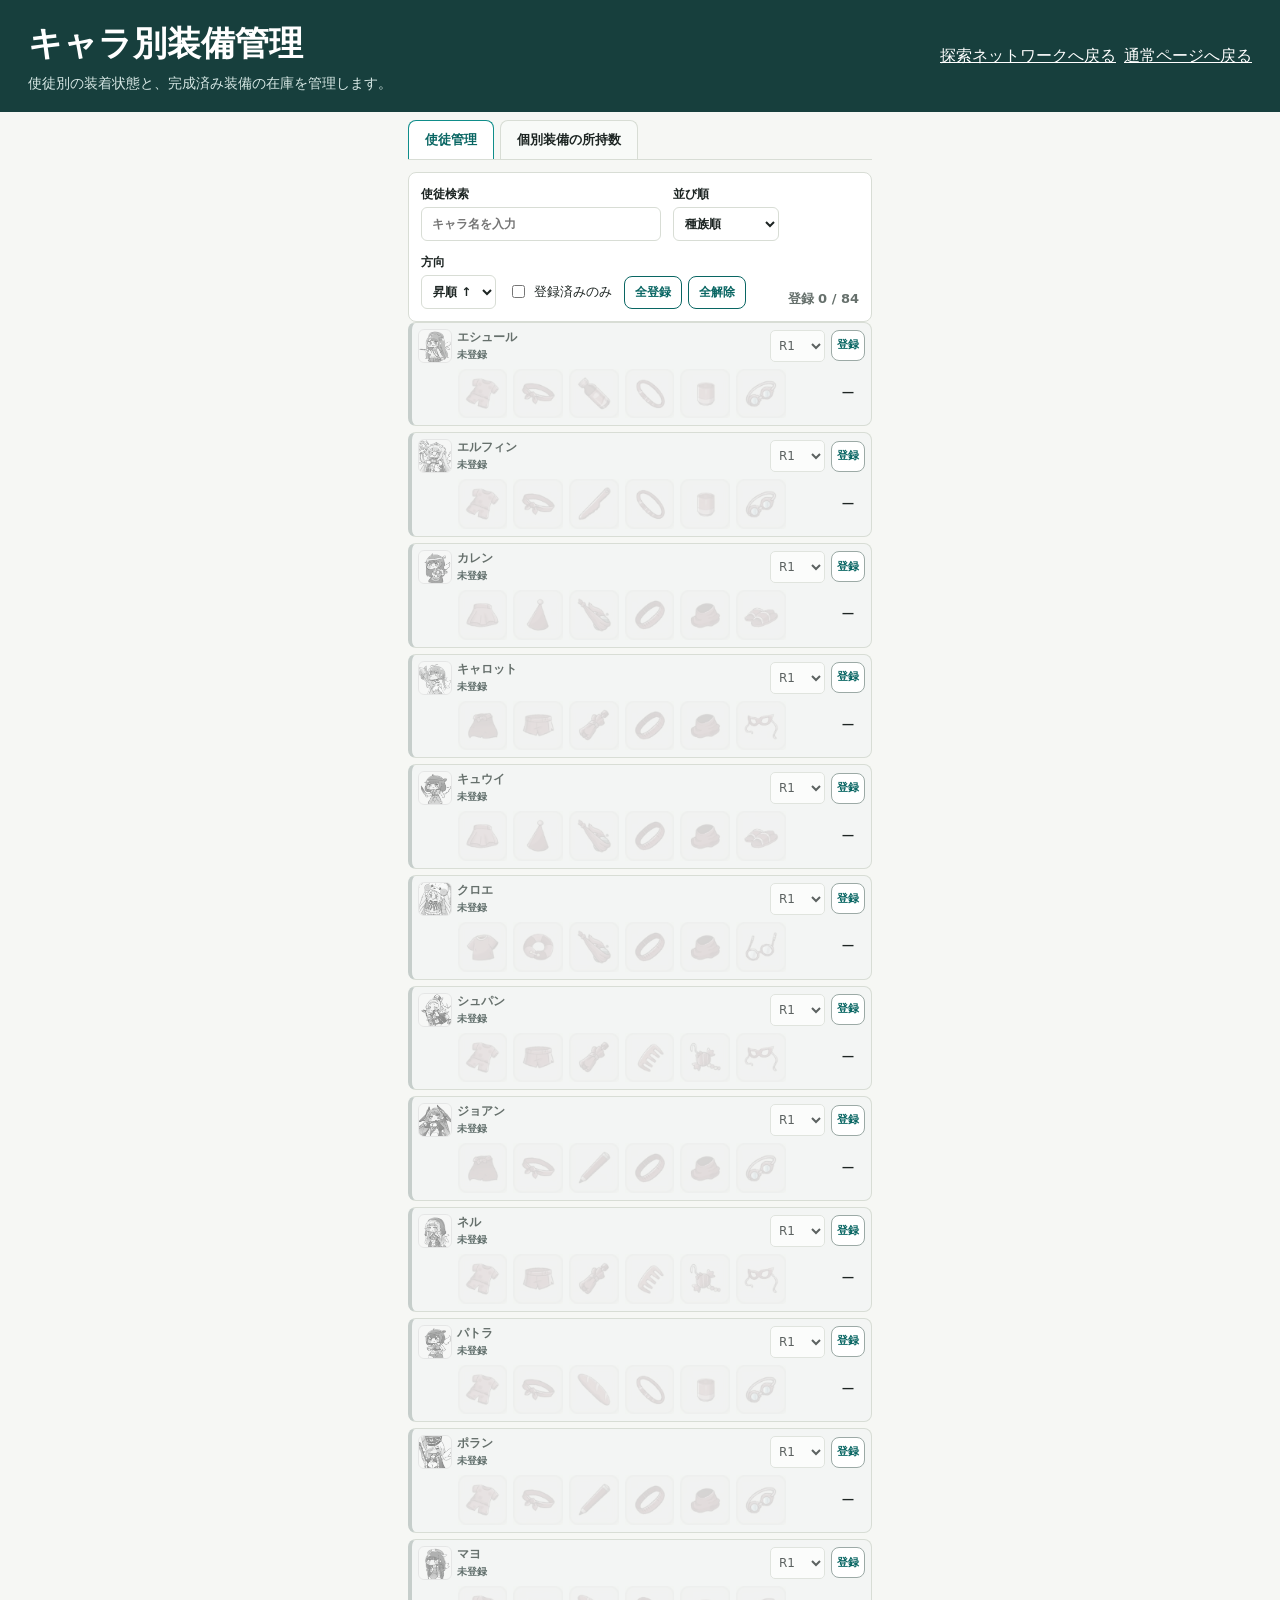
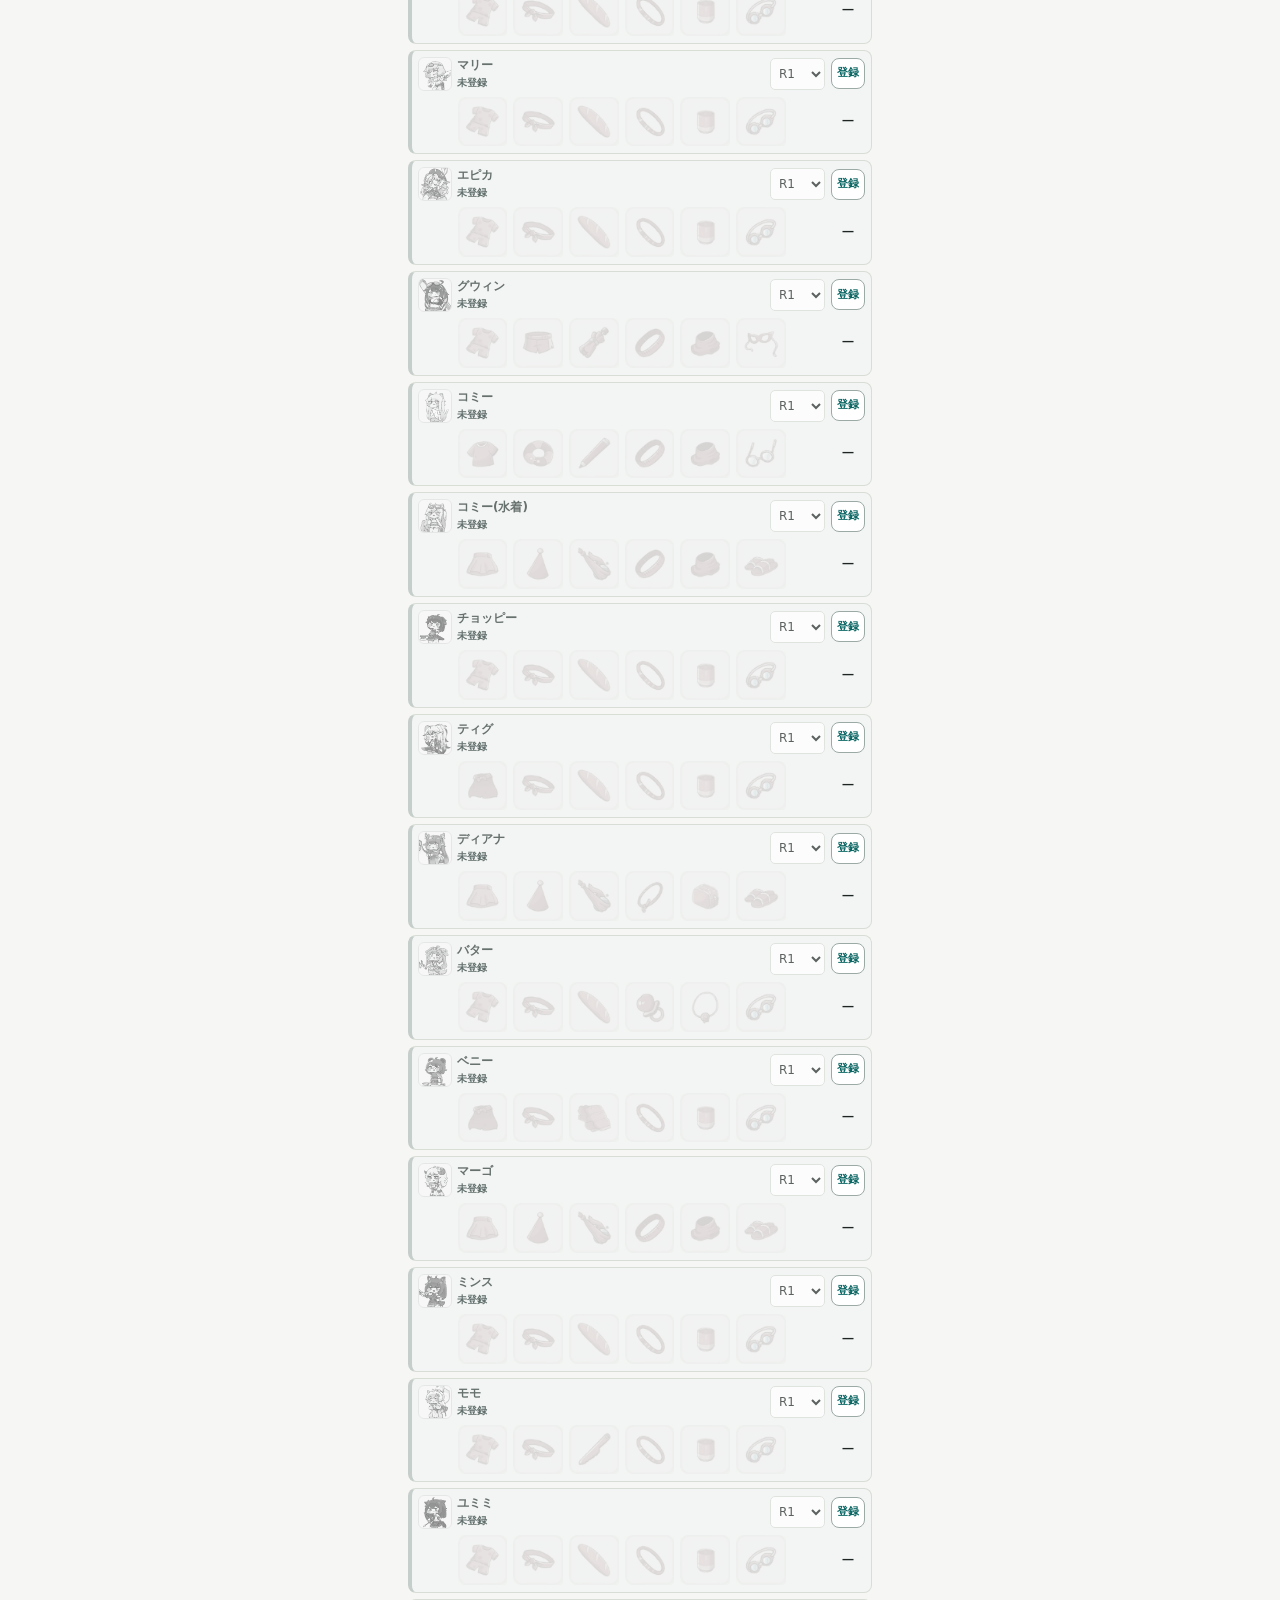
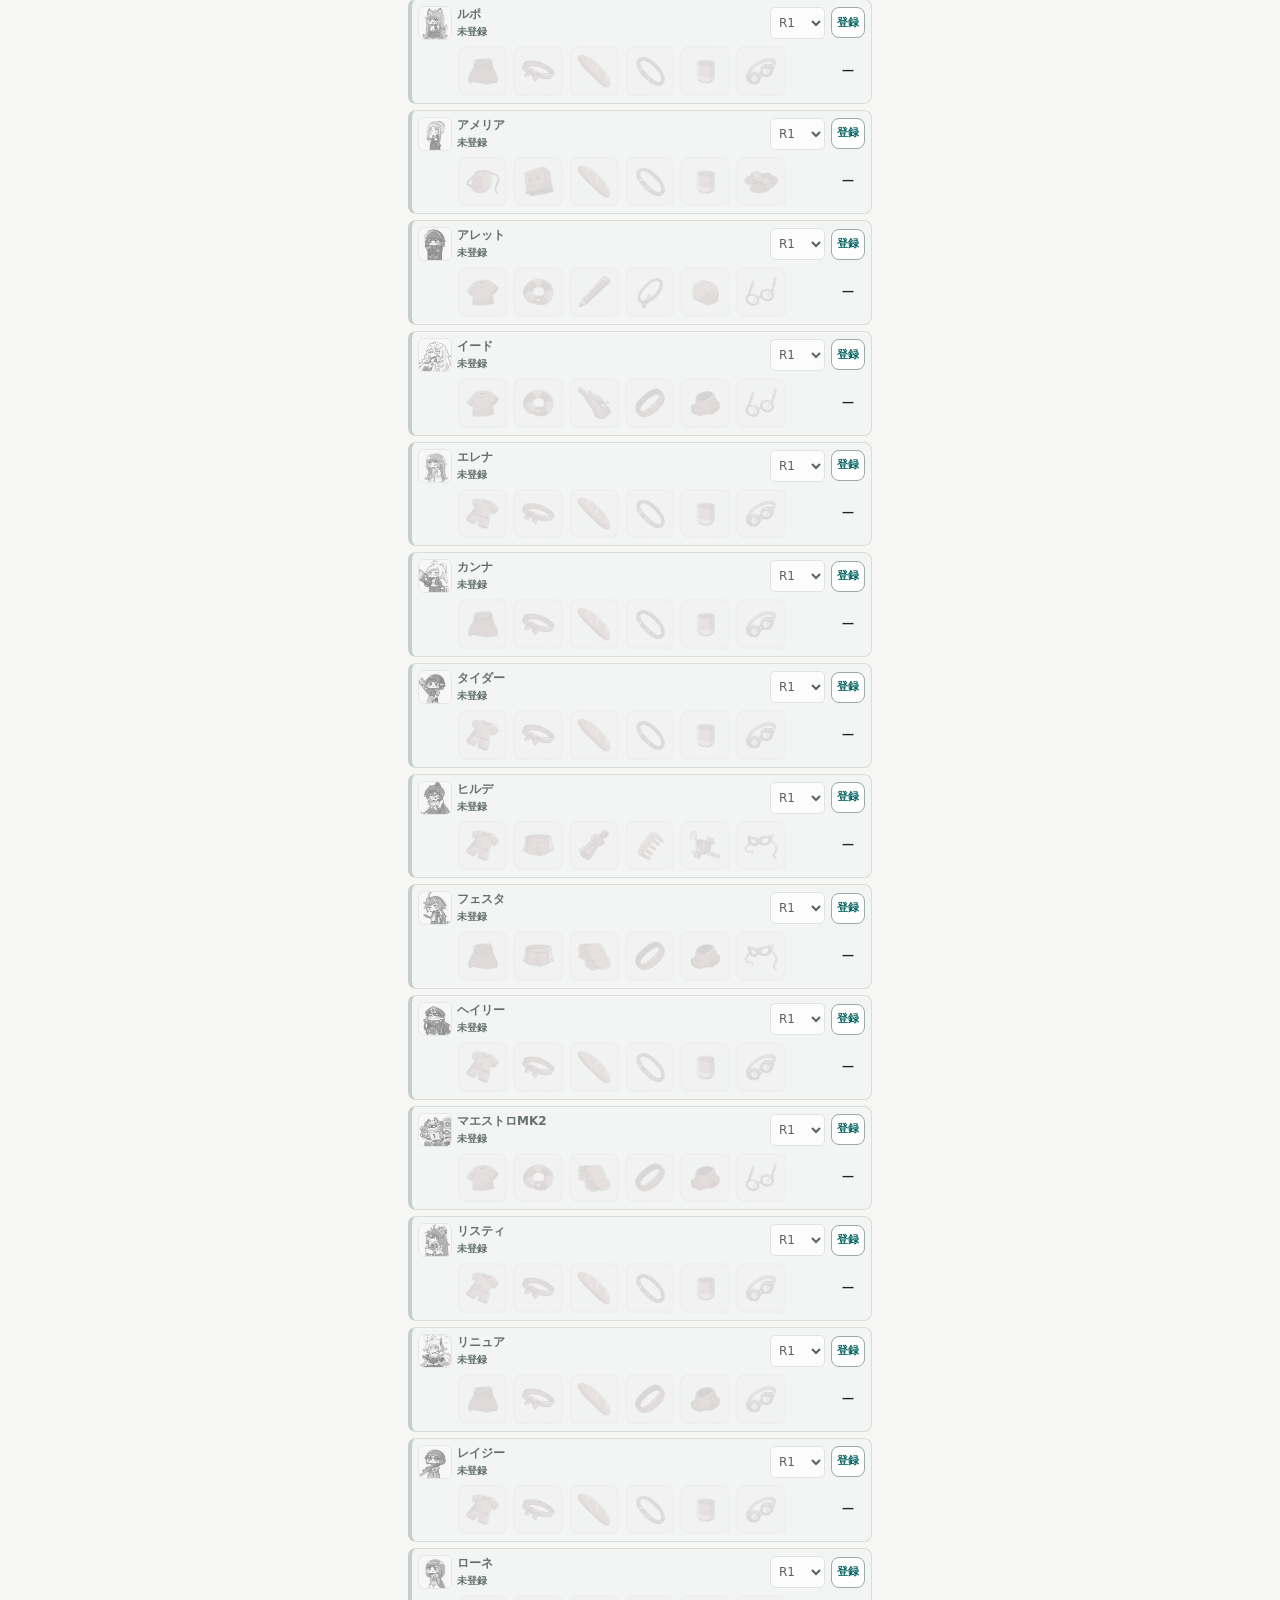
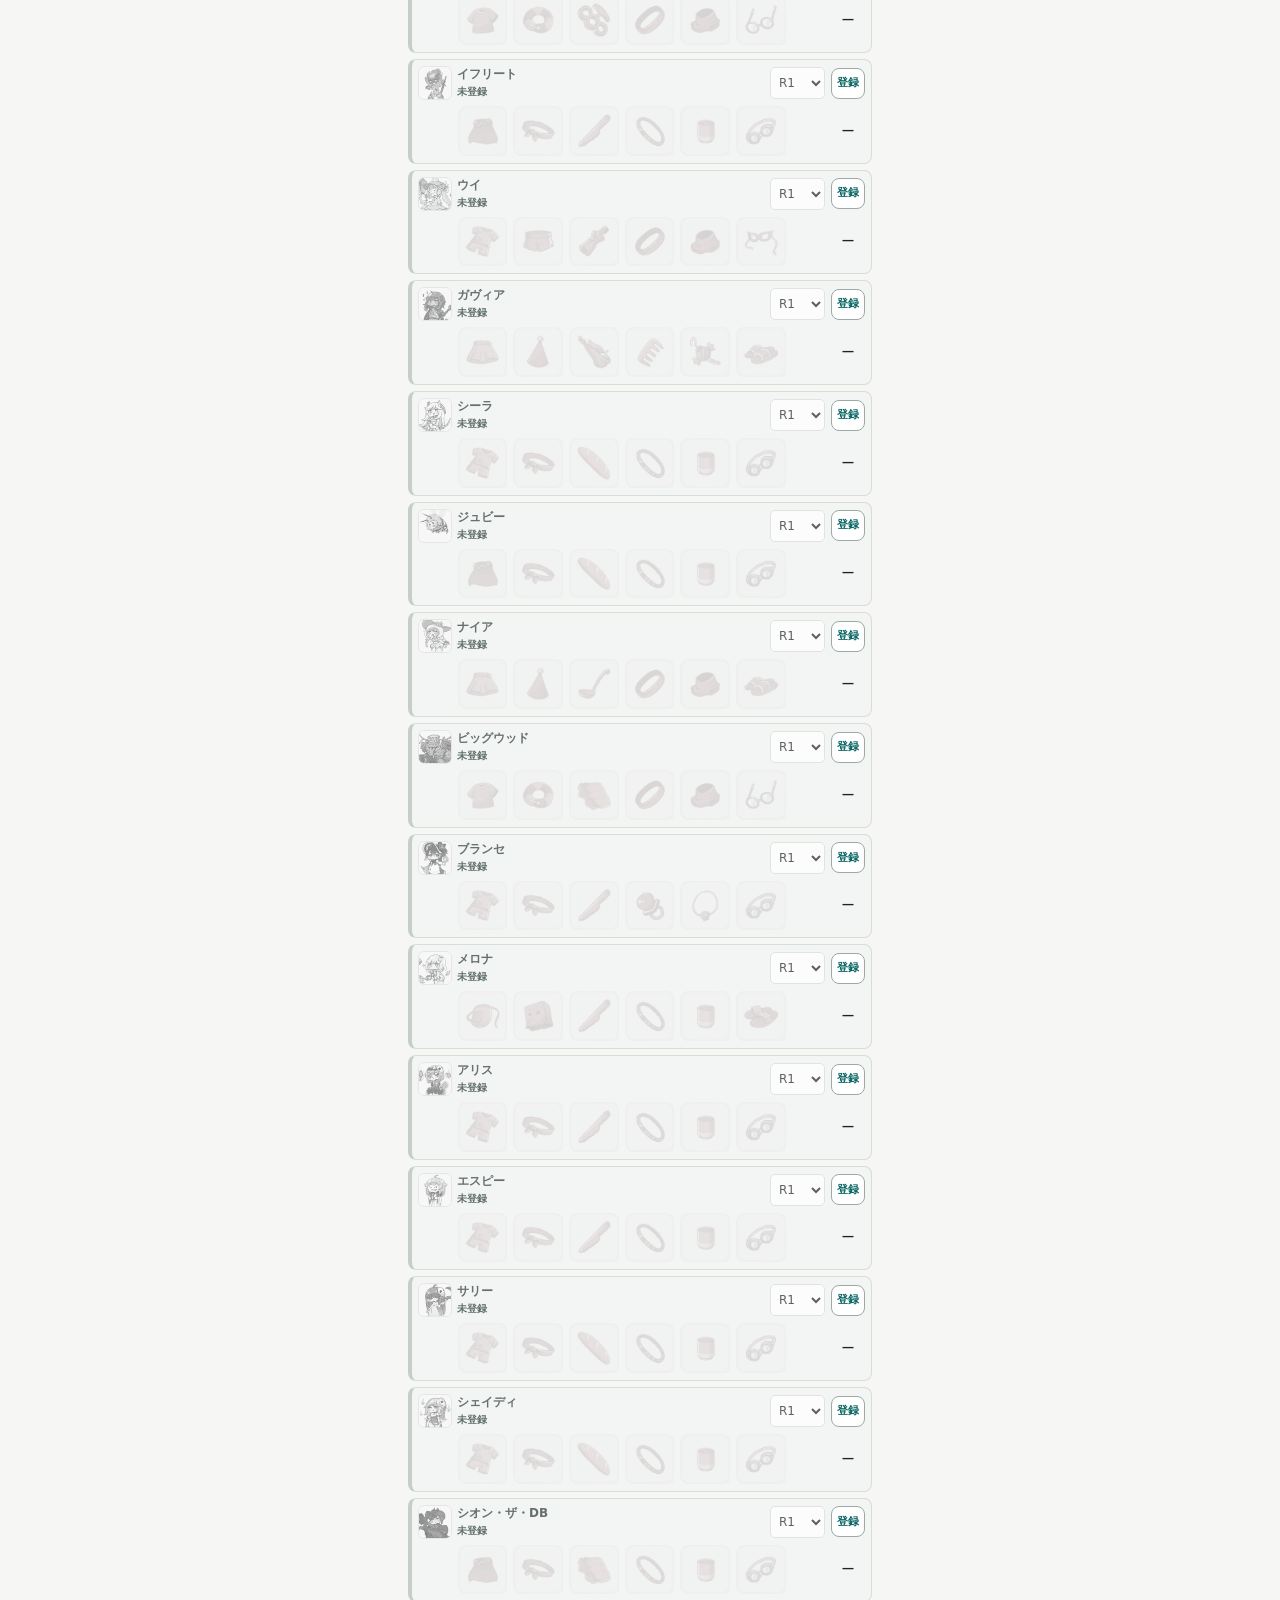
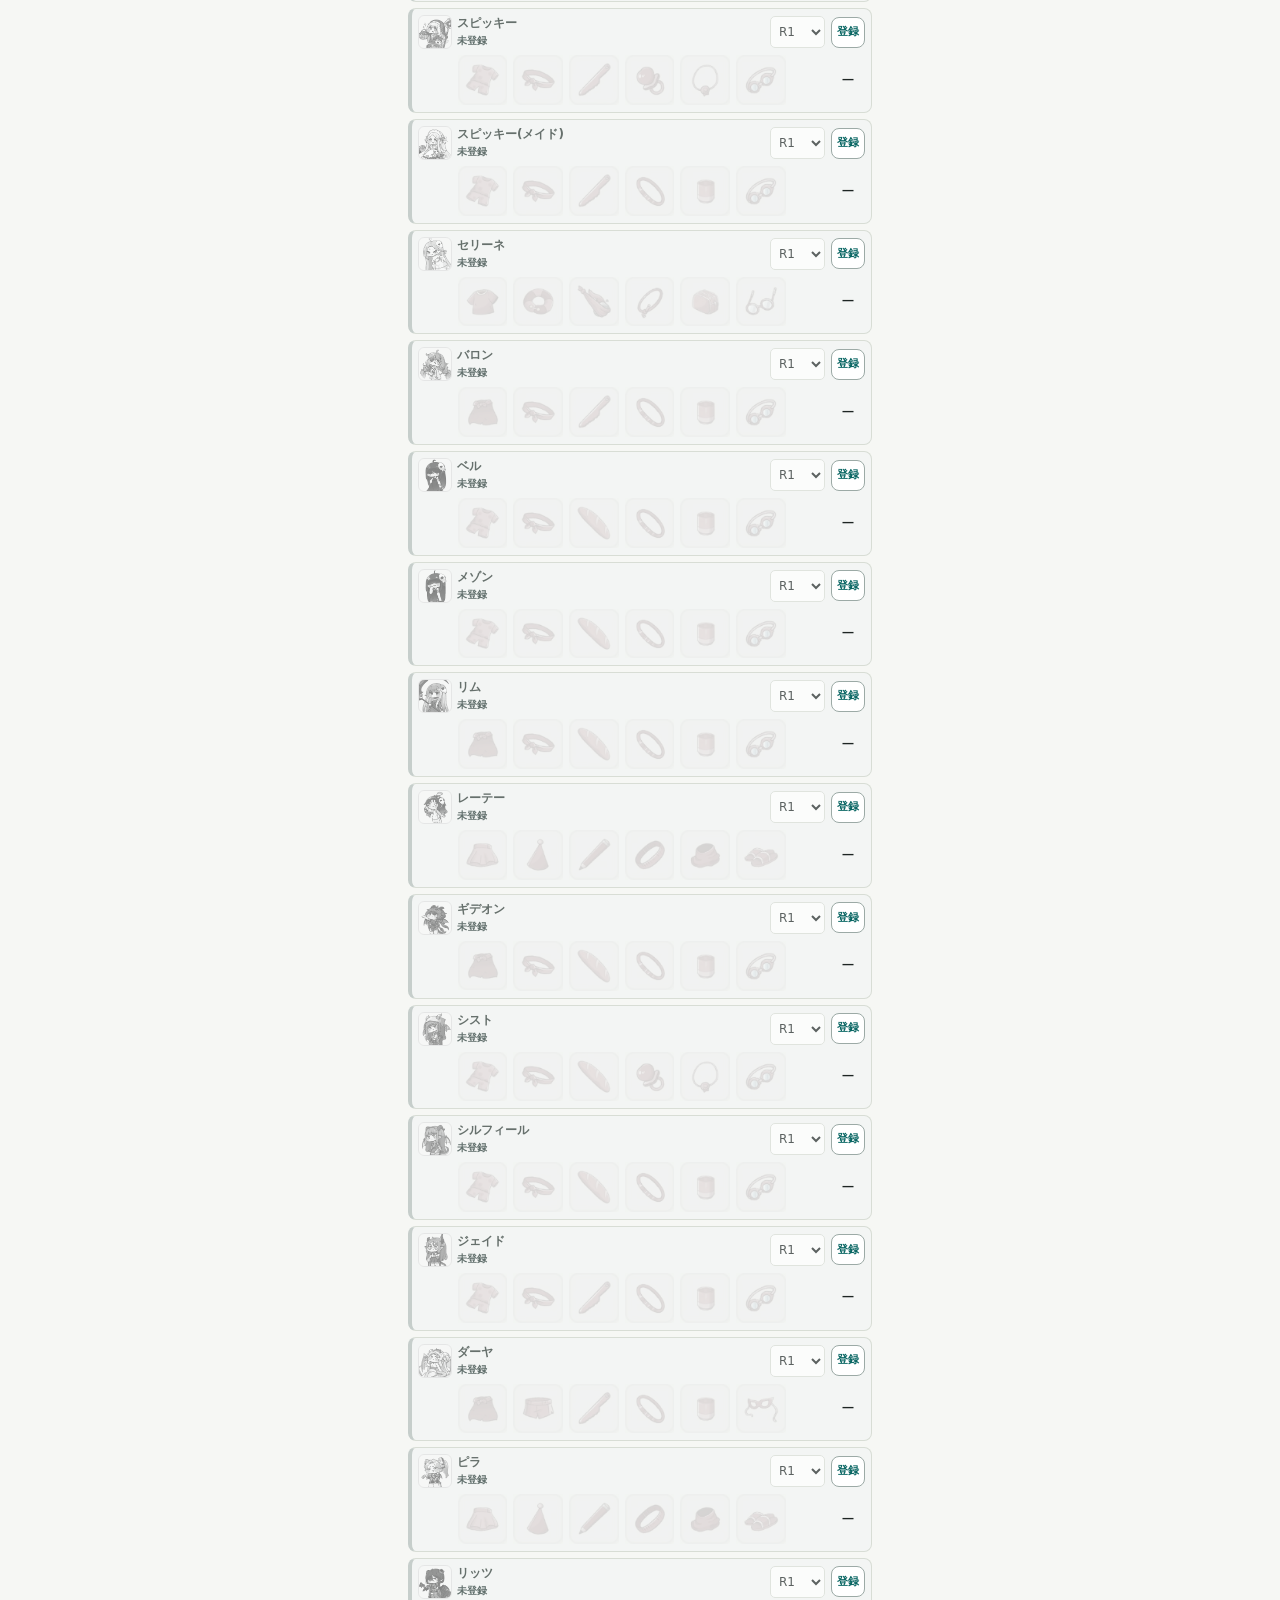
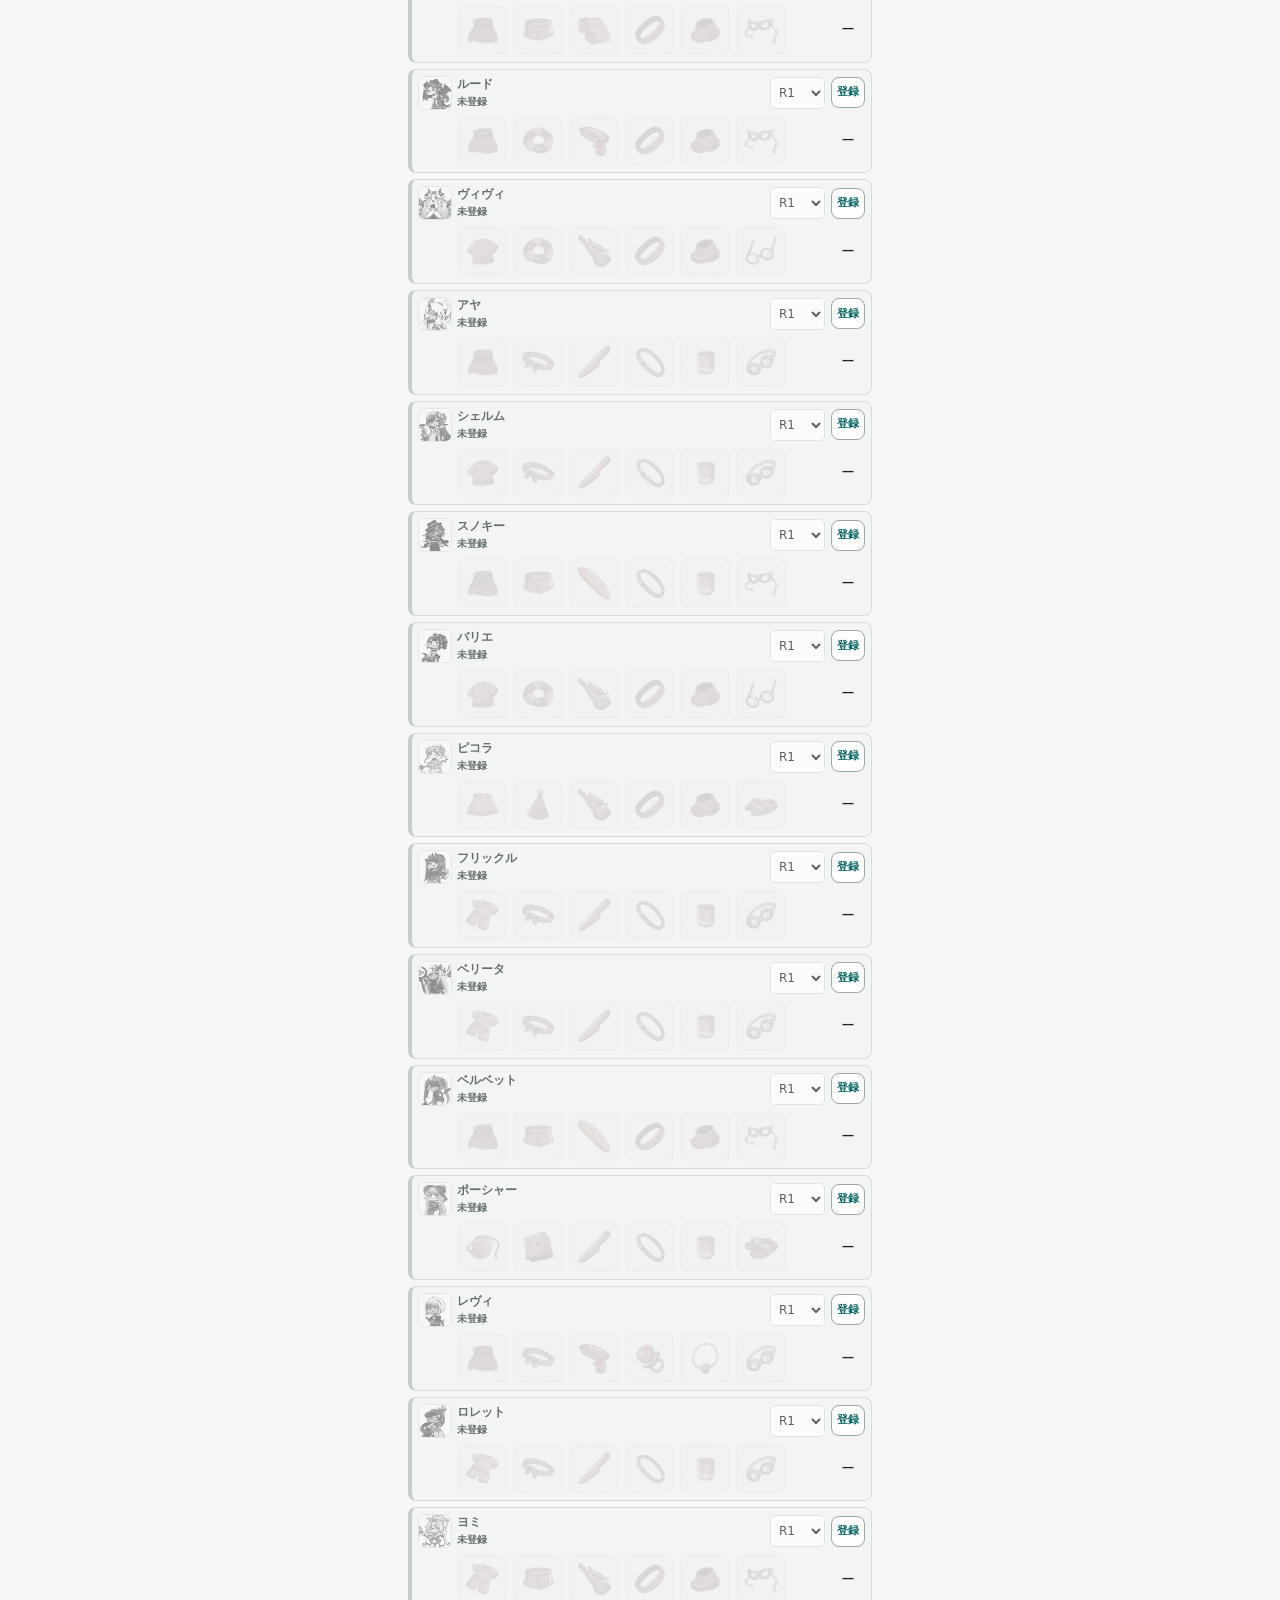
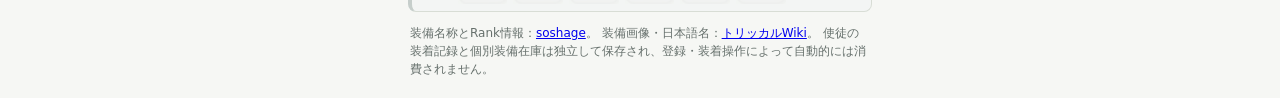
<file: network/characters/index.html>
<!doctype html>
<html lang="ja">
<head>
  <meta charset="utf-8">
  <meta name="viewport" content="width=device-width, initial-scale=1">
  <meta name="robots" content="noindex, nofollow">
  <title>キャラ別装備管理 | トリッカル装備周回メモ</title>
  <link rel="stylesheet" href="../../styles.css">
  <link rel="stylesheet" href="./page.css">
</head>
<body class="character-manager-page">
  <header class="app-header">
    <div>
      <h1>キャラ別装備管理</h1>
      <p>使徒別の装着状態と、完成済み装備の在庫を管理します。</p>
    </div>
    <div class="header-actions">
      <a href="../">探索ネットワークへ戻る</a>
      <a href="../../">通常ページへ戻る</a>
    </div>
  </header>
  <main class="character-layout">
    <div class="character-tabs" role="tablist" aria-label="装備管理画面">
      <button id="characterTabButton" type="button" class="character-tab is-active" role="tab" aria-selected="true" aria-controls="characterTabPanel">使徒管理</button>
      <button id="inventoryTabButton" type="button" class="character-tab" role="tab" aria-selected="false" aria-controls="inventoryTabPanel">個別装備の所持数</button>
    </div>

    <section id="characterTabPanel" class="character-panel" role="tabpanel" aria-labelledby="characterTabButton">
      <div class="character-toolbar">
        <label class="character-search">
          <span>使徒検索</span>
          <input id="characterSearch" type="search" autocomplete="off" placeholder="キャラ名を入力">
        </label>
        <label class="character-sort-field">
          <span>並び順</span>
          <select id="characterSortMode">
            <option value="species" selected>種族順</option>
            <option value="name">50音順</option>
            <option value="rank">保存Rank順</option>
          </select>
        </label>
        <label class="character-sort-field">
          <span>方向</span>
          <select id="characterSortDirection">
            <option value="asc" selected>昇順 ↑</option>
            <option value="desc">降順 ↓</option>
          </select>
        </label>
        <label class="character-filter">
          <input id="trackedOnly" type="checkbox">
          登録済みのみ
        </label>
        <div class="character-bulk-actions">
          <button id="registerAllButton" type="button" class="ghost-button" disabled>全登録</button>
          <button id="unregisterAllButton" type="button" class="ghost-button" disabled>全解除</button>
        </div>
        <span id="characterCounter" class="character-counter"></span>
      </div>
      <div class="character-roster-scroll">
        <div id="characterList" class="character-list"></div>
      </div>
    </section>

    <section id="inventoryTabPanel" class="character-panel" role="tabpanel" aria-labelledby="inventoryTabButton" hidden>
      <div class="inventory-toolbar">
        <label class="inventory-filter-field">
          <span>Rank</span>
          <select id="gearRankFilter">
            <option value="10" selected>Rank 10</option>
            <option value="9">Rank 9</option>
            <option value="8">Rank 8</option>
            <option value="7">Rank 7</option>
            <option value="6">Rank 6</option>
            <option value="5">Rank 5</option>
            <option value="4">Rank 4</option>
            <option value="3">Rank 3</option>
            <option value="2">Rank 2</option>
            <option value="1">Rank 1</option>
            <option value="all">全Rank</option>
          </select>
        </label>
        <label class="inventory-filter-field inventory-search">
          <span>装備名検索</span>
          <input id="gearSearch" type="search" autocomplete="off" placeholder="個別装備を検索">
        </label>
        <span id="gearInventoryCounter" class="character-counter"></span>
      </div>
      <p class="character-legend">完成済みの装備350種類を個別に管理します。装備画像の下で直接数値を入力するか、−・＋で1ずつ変更できます。設計図の所持数とは別管理です。</p>
      <div id="gearInventoryList" class="gear-inventory-list"></div>
    </section>

    <p class="character-note">
      装備名称とRank情報：<a href="https://soshage.com/trickcal/unit" target="_blank" rel="noopener noreferrer">soshage</a>。
      装備画像・日本語名：<a href="https://wikiwiki.jp/thetrickal/装備ランク別等級表#rank10" target="_blank" rel="noopener noreferrer">トリッカルWiki</a>。
      使徒の装着記録と個別装備在庫は独立して保存され、登録・装着操作によって自動的には消費されません。
    </p>
  </main>
  <script src="./page.js"></script>
</body>
</html>
</file>
<file: styles.css>
:root {
  color-scheme: light;
  --bg: #f6f7f4;
  --ink: #1d2523;
  --muted: #66706c;
  --line: #d8ddd5;
  --panel: #ffffff;
  --soft: #f8faf8;
  --teal: #0f8d8a;
  --teal-dark: #096663;
  --mint: #dff4ed;
  --amber: #f2b84b;
  --red: #c9362c;
  --red-bg: #fff1ef;
  --blue: #4b77c2;
}

* {
  box-sizing: border-box;
}

body {
  margin: 0;
  background: var(--bg);
  color: var(--ink);
  font-family: system-ui, -apple-system, BlinkMacSystemFont, "Segoe UI", sans-serif;
  line-height: 1.5;
  overflow-x: hidden;
}

button,
select,
input {
  font: inherit;
  min-width: 0;
}

button,
.file-button {
  min-height: 42px;
  border: 1px solid var(--teal-dark);
  background: var(--teal);
  color: #fff;
  border-radius: 8px;
  padding: 8px 12px;
  font-weight: 700;
}

button:active,
.file-button:active {
  transform: translateY(1px);
}

.ghost-button {
  background: #fff;
  color: var(--teal-dark);
}

.file-button {
  display: inline-flex;
  align-items: center;
  justify-content: center;
  cursor: pointer;
}

.file-button input {
  display: none;
}

.app-header {
  display: flex;
  gap: 16px;
  align-items: center;
  justify-content: space-between;
  padding: 18px clamp(14px, 4vw, 28px);
  background: #173f3d;
  color: #fff;
}

.app-header > div {
  min-width: 0;
}

.app-header h1 {
  margin: 0;
  font-size: clamp(22px, 6vw, 34px);
  letter-spacing: 0;
}

.app-header p {
  margin: 4px 0 0;
  color: #d7e8e5;
  font-size: 14px;
  overflow-wrap: anywhere;
}

.header-actions {
  display: flex;
  gap: 8px;
  flex-wrap: wrap;
  justify-content: flex-end;
}

.settings-dialog {
  width: min(420px, calc(100% - 28px));
  padding: 0;
  border: 1px solid var(--line);
  border-radius: 10px;
  background: var(--panel);
  color: var(--ink);
  box-shadow: 0 18px 45px rgba(13, 34, 32, 0.28);
}

.settings-dialog::backdrop {
  background: rgba(10, 25, 24, 0.42);
}

.network-material-options {
  display: grid;
  grid-template-columns: minmax(0, 1fr);
  align-content: start;
  gap: 8px;
  min-height: 0;
  overflow: auto;
}

.network-material-option {
  display: grid;
  grid-template-columns: 22px 40px minmax(0, 1fr);
  align-items: center;
  gap: 9px;
  padding: 8px;
  border: 1px solid var(--line);
  border-radius: 8px;
  cursor: pointer;
  font-weight: 700;
}

.network-material-option input {
  width: 18px;
  height: 18px;
  accent-color: var(--teal);
}

.network-material-option img {
  width: 40px;
  height: 40px;
  object-fit: contain;
}

.network-panel-content {
  position: relative;
  display: grid;
  grid-template-rows: auto auto minmax(0, 1fr);
  gap: 12px;
  min-height: min(720px, calc(100dvh - 180px));
}

.network-material-editor {
  position: absolute;
  z-index: 5;
  width: min(280px, calc(100% - 20px));
  padding: 12px;
  border: 1px solid var(--teal-dark);
  border-radius: 8px;
  background: #fff;
  box-shadow: 0 14px 36px rgba(13, 34, 32, 0.3);
}

.network-material-editor[hidden] {
  display: none;
}

.network-material-editor-head {
  display: flex;
  gap: 9px;
  align-items: center;
  margin-bottom: 10px;
}

.network-material-editor-head img {
  width: 42px;
  height: 42px;
  object-fit: contain;
  border: 1px solid var(--line);
  border-radius: 6px;
}

.network-material-editor-head div,
.network-material-editor label {
  display: grid;
  gap: 3px;
}

.network-material-editor-head span,
.network-material-editor label > span:first-child {
  color: var(--muted);
  font-size: 12px;
  font-weight: 700;
}

#networkMaterialEditorControl .network-material-amount-stepper {
  display: grid;
  grid-template-columns: 36px minmax(0, 1fr) 36px;
  align-items: center;
  gap: 6px;
}

#networkMaterialEditorControl .network-material-amount-stepper button {
  min-height: 36px;
  padding: 4px;
  font-size: 20px;
  line-height: 1;
}

#networkMaterialEditorControl .compact-number {
  width: 100%;
  max-width: none;
}

.network-material-editor-actions {
  display: grid;
  grid-template-columns: repeat(2, minmax(0, 1fr));
  gap: 6px;
  margin-top: 10px;
}

.network-material-editor-actions button {
  min-height: 32px;
  padding: 4px 6px;
  font-size: 0.76rem;
  line-height: 1.2;
}

.network-panel-head {
  display: flex;
  align-items: start;
  justify-content: space-between;
  gap: 16px;
}

.network-panel-head h3,
.network-panel-head p {
  margin: 0;
}

.network-panel-head h3 {
  font-size: 18px;
}

.network-panel-head p {
  margin-top: 3px;
  color: var(--muted);
  font-size: 13px;
}

.settings-panel {
  display: grid;
  gap: 14px;
  padding: 14px;
}

.settings-head {
  display: flex;
  align-items: center;
  justify-content: space-between;
  gap: 10px;
}

.settings-head h2 {
  margin: 0;
}

.settings-list {
  display: grid;
  gap: 10px;
}

.settings-list button,
.settings-list .file-button {
  width: 100%;
}

.layout {
  width: min(1120px, 100%);
  margin: 0 auto;
  padding: 16px;
  min-width: 0;
}

.band,
.equipment-panel,
.summary-panel,
.network-standalone-dock:not(:empty) {
  min-width: 0;
  background: var(--panel);
  border: 1px solid var(--line);
  border-radius: 8px;
}

.controls-band {
  display: flex;
  gap: 12px;
  align-items: end;
  flex-wrap: wrap;
  padding: 14px;
}

.field {
  display: grid;
  gap: 6px;
  min-width: 128px;
}

.field label,
.mini-label {
  color: var(--muted);
  font-size: 12px;
  font-weight: 700;
}

select,
input[type="number"] {
  width: 100%;
  min-height: 42px;
  border: 1px solid var(--line);
  border-radius: 8px;
  background: #fff;
  color: var(--ink);
  padding: 8px;
}

.planner-grid {
  display: grid;
  grid-template-columns: minmax(0, 1.45fr) minmax(300px, 0.75fr);
  gap: 16px;
  margin: 16px 0;
  align-items: start;
}

.equipment-panel,
.summary-panel,
.network-standalone-dock:not(:empty) {
  padding: 14px;
}

.summary-panel.is-network-mode {
  grid-column: 1 / -1;
}

.summary-head {
  display: flex;
  align-items: center;
  justify-content: space-between;
  gap: 10px;
  margin-bottom: 12px;
}

.summary-head h2 {
  margin: 0;
}

.summary-head button {
  min-height: 36px;
  padding: 5px 12px;
}

.summary-actions {
  display: flex;
  flex-wrap: wrap;
  justify-content: flex-end;
  gap: 6px;
}

h2 {
  margin: 0 0 12px;
  font-size: 18px;
  letter-spacing: 0;
}

h3 {
  margin: 0;
  font-size: 17px;
  letter-spacing: 0;
  line-height: 1.25;
}

.equipment-grid {
  display: grid;
  grid-template-columns: repeat(2, minmax(0, 1fr));
  gap: 10px;
}

.equipment-tabs {
  display: grid;
  grid-template-columns: 1fr 1fr;
  gap: 8px;
  margin-bottom: 12px;
}

.equipment-tab {
  min-height: 40px;
  border-color: var(--line);
  background: var(--soft);
  color: var(--teal-dark);
}

.equipment-tab.is-active {
  border-color: var(--teal-dark);
  background: var(--teal);
  color: #fff;
}

.equipment-tab-panel.is-hidden {
  display: none;
}

.material-inventory {
  display: grid;
  gap: 12px;
}

.inventory-rank {
  display: grid;
  gap: 10px;
  min-width: 0;
  border: 1px solid var(--line);
  border-radius: 8px;
  background: #fff;
  padding: 10px;
}

.inventory-rank-head {
  display: flex;
  align-items: baseline;
  justify-content: space-between;
  gap: 10px;
}

.inventory-rank-head span {
  color: var(--muted);
  font-size: 12px;
  font-weight: 900;
}

.inventory-grid {
  display: grid;
  grid-template-columns: repeat(2, minmax(0, 1fr));
  gap: 8px;
}

.inventory-item {
  display: grid;
  grid-template-columns: minmax(0, 1fr) minmax(72px, 96px);
  gap: 8px;
  align-items: center;
  min-width: 0;
  padding: 8px;
  border: 1px solid var(--line);
  border-radius: 8px;
  background: var(--soft);
}

.inventory-item-main {
  display: grid;
  grid-template-columns: 34px minmax(0, 1fr);
  gap: 7px;
  align-items: center;
  min-width: 0;
  color: var(--ink);
  font-size: 13px;
  font-weight: 900;
}

.inventory-item-main img {
  width: 34px;
  height: 34px;
  object-fit: contain;
  border: 1px solid var(--line);
  border-radius: 6px;
  background: #f8faf8;
}

.inventory-item-main span {
  min-width: 0;
  overflow-wrap: anywhere;
}

.inventory-item input {
  min-height: 38px;
  padding: 6px;
  text-align: center;
  font-weight: 900;
}

.inventory-item .compact-number {
  width: 100%;
  max-width: none;
}

.equipment-card {
  display: grid;
  gap: 8px;
  min-width: 0;
  border: 1px solid var(--line);
  border-radius: 8px;
  background: #fff;
  padding: 9px;
}

.equipment-card.is-complete {
  border-color: #8bcbbf;
  background: linear-gradient(180deg, #f8fffc 0%, #ffffff 55%);
}

.equipment-card-head {
  display: flex;
  gap: 8px;
  align-items: center;
  justify-content: space-between;
  min-width: 0;
}

.equipment-title {
  display: grid;
  grid-template-columns: 38px minmax(0, 1fr);
  gap: 7px;
  align-items: center;
  min-width: 0;
}

.equipment-icon,
.material-icon {
  display: grid;
  place-items: center;
  border-radius: 8px;
  background: #0aa09c;
  border: 2px solid #82d8d2;
  box-shadow: 0 5px 12px rgba(11, 85, 82, 0.18);
}

.equipment-icon {
  width: 38px;
  height: 38px;
}

.equipment-icon img {
  width: 31px;
  height: 31px;
  object-fit: contain;
}

.stock-inline {
  display: flex;
  align-items: center;
  justify-content: flex-end;
  gap: 4px;
  flex: 1 1 72px;
  min-width: 0;
  max-width: 150px;
}

.stock-inline span {
  color: var(--muted);
  font-size: 11px;
  font-weight: 900;
  white-space: nowrap;
}

.stock-inline .compact-number {
  width: clamp(52px, 7vw, 96px);
}

.number-line {
  display: grid;
  grid-template-columns: minmax(0, 1fr) auto;
  gap: 8px;
  align-items: end;
}

.number-line label {
  display: grid;
  gap: 5px;
  min-width: 0;
}

.number-line label span {
  color: var(--muted);
  font-size: 12px;
  font-weight: 800;
}

.number-line input {
  text-align: center;
  font-weight: 900;
}

.compact-number,
select.compact-number,
input.compact-number {
  width: clamp(52px, 8vw, 84px);
  min-height: 30px;
  padding: 3px 5px;
  text-align: center;
  font-size: 13px;
  font-weight: 900;
}

.step-actions {
  display: flex;
  gap: 4px;
}

.step-actions button {
  min-height: 30px;
  padding: 3px 6px;
  border-color: var(--line);
  background: var(--soft);
  color: var(--teal-dark);
  font-size: 12px;
}

.material-list {
  display: grid;
  gap: 6px;
}

.material-line {
  display: grid;
  gap: 6px;
  align-items: start;
  padding: 7px;
  border: 1px solid var(--line);
  border-radius: 8px;
  background: var(--soft);
}

.material-line.is-short {
  background: var(--red-bg);
  border-color: #efc2bd;
}

.material-title-row {
  display: grid;
  grid-template-columns: 30px minmax(0, 1fr);
  gap: 6px;
  align-items: center;
  min-width: 0;
}

.material-icon {
  width: 30px;
  height: 30px;
  padding: 2px;
  object-fit: contain;
}

.material-line-main {
  display: grid;
  gap: 8px;
  min-width: 0;
}

.material-line-title {
  min-width: 0;
  font-size: 13px;
  font-weight: 900;
  line-height: 1.25;
  overflow-wrap: anywhere;
}

.material-line-stats {
  display: grid;
  grid-template-columns: repeat(3, minmax(0, 1fr));
  gap: 3px;
  color: var(--muted);
  font-size: 11px;
  font-weight: 800;
}

.material-line-stats span {
  min-width: 0;
  white-space: nowrap;
  text-align: center;
}

.shortage-text {
  color: var(--teal-dark);
}

.is-short .shortage-text {
  color: var(--red);
}

.material-number-line {
  display: flex;
  align-items: center;
  gap: 4px;
  min-width: 0;
}

.material-number-line .compact-number {
  flex: 1 1 56px;
  max-width: 92px;
}

.mini-button {
  min-height: 28px;
  padding: 3px 6px;
  font-size: 0.72rem;
}

.compact-note {
  padding: 8px;
  font-size: 12px;
}

.shortage-summary,
.recommendations {
  display: grid;
  gap: 8px;
  border-radius: 8px;
}

.recommendations.is-updated {
  animation: recommendations-flash 520ms ease-out;
}

@keyframes recommendations-flash {
  0% {
    background: rgba(15, 141, 138, 0.14);
    box-shadow: 0 0 0 3px rgba(15, 141, 138, 0.18);
  }

  100% {
    background: transparent;
    box-shadow: 0 0 0 0 rgba(15, 141, 138, 0);
  }
}

.tome-summary {
  display: grid;
  gap: 6px;
  margin-bottom: 12px;
  padding: 10px;
  border: 1px solid #b6d5cf;
  border-radius: 8px;
  background: var(--mint);
}

.tome-total {
  display: flex;
  align-items: baseline;
  justify-content: space-between;
  gap: 10px;
  color: var(--teal-dark);
  font-weight: 900;
}

.tome-total strong {
  font-size: 24px;
}

.tome-breakdown {
  color: var(--muted);
  font-size: 12px;
  font-weight: 800;
  overflow-wrap: anywhere;
}

.summary-tabs {
  display: grid;
  grid-template-columns: repeat(3, minmax(0, 1fr));
  gap: 8px;
  margin-bottom: 12px;
}

.summary-tabs:has([data-summary-tab="network"][hidden]) {
  grid-template-columns: repeat(2, minmax(0, 1fr));
}

.summary-tab {
  min-height: 40px;
  border-color: var(--line);
  background: var(--soft);
  color: var(--teal-dark);
}

.summary-tab.is-active {
  border-color: var(--teal-dark);
  background: var(--teal);
  color: #fff;
}

.summary-tab-panel.is-hidden {
  display: none;
}

.summary-panel.has-standalone-network.is-height-synced .summary-tab-panel:not(.is-hidden) {
  max-height: var(--summary-active-panel-max);
  overflow: auto;
  padding-right: 4px;
}

.network-standalone-dock:not(:empty) {
  margin: 16px 0;
}

.network-toolbar {
  display: flex;
  flex-wrap: wrap;
  align-items: end;
  justify-content: space-between;
  gap: 12px;
  margin-bottom: 10px;
}

.network-workspace {
  display: grid;
  grid-template-columns: minmax(480px, 1fr) minmax(320px, 340px);
  grid-template-rows: auto auto minmax(0, 1fr);
  gap: 12px;
  min-height: 0;
}

.network-graph {
  grid-column: 1;
  grid-row: 1 / span 3;
  align-self: start;
}

.network-side-tools {
  grid-column: 2;
  grid-row: 1;
  display: grid;
  gap: 8px;
}

.network-selection-actions {
  grid-column: 2;
  grid-row: 2;
}

.network-materials-panel {
  grid-column: 2;
  grid-row: 3;
  display: grid;
  grid-template-rows: auto minmax(0, 1fr);
  gap: 8px;
  min-height: 0;
  min-width: 0;
}

.network-toolbar label {
  display: grid;
  flex: 1 1 220px;
  gap: 4px;
  color: var(--muted);
  font-size: 12px;
  font-weight: 800;
}

.network-toolbar select {
  width: 100%;
  min-height: 38px;
  border: 1px solid var(--line);
  border-radius: 8px;
  background: #fff;
  padding: 6px 8px;
  color: var(--ink);
}

.network-view-actions {
  display: flex;
  flex: 0 0 auto;
  gap: 5px;
}

.network-selection-actions {
  display: flex;
  flex: 0 0 auto;
  gap: 5px;
}

.network-selection-actions button {
  min-height: 36px;
  padding: 5px 9px;
  white-space: nowrap;
}

.network-selection-actions button.is-saved {
  animation: network-save-flash 600ms ease-out;
}

@keyframes network-save-flash {
  0% {
    background: #d97a1d;
    border-color: #a95108;
  }

  100% {
    background: var(--teal);
    border-color: var(--teal-dark);
  }
}

.network-view-actions button {
  min-height: 36px;
  padding: 5px 9px;
  white-space: nowrap;
}

.network-view-actions button:first-child,
.network-view-actions button:nth-child(2) {
  width: 38px;
  padding: 4px;
  font-size: 20px;
}

.network-info-strip {
  display: flex;
  align-items: stretch;
  gap: 8px;
}

.network-stone-summary {
  display: grid;
  align-content: center;
  min-width: 180px;
  border: 1px solid #d7e7e2;
  border-radius: 8px;
  background: #f4fbf8;
  padding: 6px 9px;
  color: var(--teal-dark);
}

.network-stone-summary span {
  color: var(--muted);
  font-size: 11px;
  font-weight: 800;
}

.network-stone-summary strong {
  font-size: 18px;
  line-height: 1.1;
}

.network-stone-summary small {
  overflow: hidden;
  color: var(--muted);
  font-size: 10px;
  font-weight: 700;
  text-overflow: ellipsis;
  white-space: nowrap;
}

.network-legend {
  position: relative;
}

.network-legend summary {
  min-height: 38px;
  border: 1px solid var(--line);
  border-radius: 8px;
  background: #fff;
  padding: 9px 12px;
  color: var(--muted);
  cursor: pointer;
  font-size: 12px;
  font-weight: 800;
}

.network-legend-body {
  position: absolute;
  z-index: 20;
  top: calc(100% + 6px);
  right: 0;
  display: grid;
  min-width: 230px;
  gap: 8px;
  border: 1px solid var(--line);
  border-radius: 8px;
  background: #fff;
  padding: 10px;
  box-shadow: 0 12px 28px rgb(31 43 41 / 18%);
  color: var(--muted);
  font-size: 11px;
  font-weight: 800;
}

.network-legend:not([open]) .network-legend-body {
  display: none;
}

.network-legend-body span {
  display: inline-flex;
  align-items: center;
  gap: 5px;
}

.legend-line {
  display: inline-block;
  width: 22px;
  border-top: 2px solid #8b9894;
}

.legend-node {
  display: inline-block;
  width: 13px;
  height: 13px;
  border: 2px solid #71807b;
  border-radius: 4px;
  background: #fff;
}

.legend-node.is-primary {
  border-color: var(--teal);
  border-width: 3px;
}

.legend-node.is-off-build {
  border-color: #8b6f9e;
  border-style: dashed;
  background: #f1f2f2;
}

.legend-line.is-selected {
  border-top: 4px solid var(--teal);
}

.legend-line.is-manual {
  border-top: 4px solid #d97a1d;
}

.legend-line.is-double {
  border-top-color: var(--amber);
  border-top-style: dashed;
}

.network-graph {
  width: 100%;
  min-height: 0;
  overflow: auto;
  border: 1px solid var(--line);
  border-radius: 8px;
  background: #fbfcfa;
}

.network-graph svg {
  display: block;
  width: 100%;
  height: auto;
  min-height: 600px;
  cursor: grab;
  touch-action: none;
  user-select: none;
}

.network-graph svg.is-panning {
  cursor: grabbing;
}

.network-graph svg.is-workspace-scrolling {
  cursor: ew-resize;
}

.network-edge {
  fill: none;
  stroke: #9ca8a4;
  stroke-width: 2;
  opacity: 0.68;
  cursor: pointer;
}

.network-edge.is-double {
  stroke: var(--amber);
  stroke-dasharray: 5 4;
}

.network-edge.is-selected {
  stroke: var(--teal);
  stroke-width: 5;
  opacity: 1;
}

.network-edge.is-manual {
  stroke: #d97a1d;
  stroke-width: 6;
  opacity: 1;
}

.network-edge.is-selected.is-manual {
  stroke: #d97a1d;
  stroke-dasharray: 9 4;
}

.network-edge-label {
  fill: #40504c;
  font-size: 12px;
  font-weight: 900;
  paint-order: stroke;
  stroke: #fbfcfa;
  stroke-width: 4px;
  stroke-linejoin: round;
  cursor: pointer;
}

.network-edge-label.is-selected {
  fill: var(--teal-dark);
}

.network-edge-label.is-manual {
  fill: #a95108;
}

.network-node-frame {
  fill: #fff;
  stroke: #71807b;
  stroke-width: 2;
}

.network-node {
  cursor: move;
}

.network-node.is-dragging {
  cursor: grabbing;
}

.network-node.is-primary .network-node-frame {
  stroke: var(--teal);
  stroke-width: 3;
}

.network-node.is-off-build .network-node-frame {
  fill: #f1f2f2;
  stroke: #8b6f9e;
  stroke-width: 3;
  stroke-dasharray: 5 3;
}

.network-node.is-off-build .network-node-title {
  fill: #634775;
}

.network-node.is-off-build .network-node-amount {
  fill: #765486;
}

.network-node.is-off-build image {
  opacity: 0.58;
}

.network-node.is-complete-excluded .network-node-frame {
  fill: #eef6fb;
  stroke: var(--blue);
  stroke-width: 3;
  stroke-dasharray: 6 3;
}

.network-node.is-complete-excluded .network-node-title {
  fill: #315a91;
}

.network-node.is-complete-excluded .network-node-amount {
  fill: #315a91;
}

.network-node.is-complete-excluded image {
  opacity: 0.62;
}

.network-node image {
  pointer-events: none;
}

.network-node-title {
  fill: var(--ink);
  font-size: 12px;
  font-weight: 900;
  text-anchor: middle;
}

.network-node-amount {
  fill: var(--red);
  font-size: 10px;
  font-weight: 900;
  text-anchor: middle;
}

.network-materials-panel h4 {
  margin: 0;
  font-size: 14px;
}

.shortage-row,
.recommendation {
  border: 1px solid var(--line);
  border-radius: 8px;
  background: #fff;
}

.shortage-row {
  display: grid;
  grid-template-columns: 40px minmax(0, 1fr) auto;
  gap: 10px;
  align-items: center;
  padding: 8px;
}

.shortage-row img {
  width: 40px;
  height: 40px;
  object-fit: contain;
}

.row-title {
  font-weight: 900;
  overflow-wrap: anywhere;
}

.shortage-amount {
  font-weight: 900;
  color: var(--red);
}

.complete-note {
  padding: 14px;
  border-radius: 8px;
  background: var(--mint);
  color: var(--teal-dark);
  font-weight: 800;
}

.recommendation {
  padding: 10px;
}

.recommendation-group {
  display: grid;
  gap: 8px;
}

.group-title {
  margin-bottom: 8px;
  font-weight: 900;
  color: var(--teal-dark);
}

.side-title {
  color: var(--muted);
  font-size: 13px;
  font-weight: 900;
  padding: 2px 4px;
}

.side-candidate {
  background: #fffaf0;
}

.recommendation-top {
  display: flex;
  align-items: center;
  justify-content: space-between;
  gap: 8px;
}

.stage-label {
  font-size: 20px;
  font-weight: 900;
}

.ratio {
  color: var(--blue);
  font-weight: 900;
  text-align: right;
}

.cycle-coverage {
  margin-top: 8px;
  color: var(--muted);
  font-size: 13px;
  font-weight: 800;
  overflow-wrap: anywhere;
}

.drop-list {
  display: flex;
  gap: 6px;
  flex-wrap: wrap;
  margin-top: 8px;
}

.drop-list img,
.drop-item img {
  width: 34px;
  height: 34px;
  object-fit: contain;
  border: 1px solid var(--line);
  border-radius: 6px;
  background: #f8faf8;
}

.drop-item {
  display: grid;
  grid-template-columns: 34px auto;
  gap: 4px;
  align-items: center;
  min-height: 38px;
  padding: 2px 5px 2px 2px;
  border: 1px solid var(--line);
  border-radius: 8px;
  background: var(--soft);
}

.drop-item span {
  color: var(--muted);
  font-size: 11px;
  font-weight: 800;
  white-space: nowrap;
}

@media (max-width: 900px) {
  .planner-grid {
    grid-template-columns: 1fr;
  }
}

@media (max-width: 760px) {
  .app-header {
    display: grid;
  }

  .header-actions {
    display: grid;
    grid-template-columns: 1fr 1fr;
    justify-content: stretch;
  }

  .header-actions button,
  .header-actions .file-button {
    width: 100%;
  }

  .controls-band {
    display: grid;
    grid-template-columns: 1fr;
  }

  .field {
    min-width: 0;
  }

  .equipment-grid {
    grid-template-columns: repeat(2, minmax(0, 1fr));
  }

  .inventory-grid {
    grid-template-columns: 1fr;
  }

  .number-line {
    grid-template-columns: 1fr;
  }

  .step-actions {
    grid-template-columns: repeat(2, minmax(0, 1fr));
  }

  .material-line-stats {
    grid-template-columns: repeat(3, minmax(0, 1fr));
  }

  .network-panel-content {
    min-height: min(680px, calc(100dvh - 150px));
  }

  .network-workspace {
    grid-template-columns: minmax(0, 1fr);
    grid-template-rows: auto auto auto minmax(0, 1fr);
    min-width: 0;
    overflow: visible;
  }

  .network-graph {
    grid-column: 1;
    grid-row: 1;
    min-height: 0;
    overflow: hidden;
  }

  .network-graph svg {
    min-height: 0;
  }

  .network-side-tools {
    grid-column: 1;
    grid-row: 2;
    min-width: 0;
  }

  .network-materials-panel {
    grid-column: 1;
    grid-row: 4;
    max-height: 420px;
  }

  .network-selection-actions {
    grid-column: 1;
    grid-row: 3;
    min-width: 0;
  }
}

@media (max-width: 430px) {
  .layout {
    padding: 8px;
  }

  .equipment-panel,
  .summary-panel {
    padding: 8px;
  }

  .equipment-grid {
    gap: 8px;
  }

  .equipment-tabs {
    gap: 6px;
  }

  .summary-tabs {
    gap: 5px;
  }

  .summary-tab {
    padding-inline: 5px;
    font-size: 12px;
  }

  .network-toolbar {
    display: grid;
  }

  .network-view-actions {
    display: grid;
    grid-template-columns: 38px 38px minmax(0, 1fr) minmax(0, 1fr);
  }

  .network-info-strip {
    justify-content: stretch;
  }

  .network-stone-summary {
    min-width: 0;
  }

  .network-legend-body {
    right: 0;
    left: auto;
  }

  .network-selection-actions {
    display: grid;
    grid-template-columns: repeat(3, minmax(0, 1fr));
  }

  .network-panel-head p {
    display: none;
  }

  .inventory-rank {
    padding: 7px;
  }

  .inventory-item {
    grid-template-columns: minmax(0, 1fr) 64px;
    padding: 7px;
  }

  .inventory-item .compact-number {
    width: 100%;
  }

  .inventory-item-main {
    grid-template-columns: 30px minmax(0, 1fr);
    font-size: 12px;
  }

  .inventory-item-main img {
    width: 30px;
    height: 30px;
  }

  .equipment-card {
    gap: 8px;
    padding: 7px;
  }

  .equipment-card-head {
    gap: 5px;
  }

  .equipment-title {
    grid-template-columns: 30px minmax(0, 1fr);
    gap: 5px;
  }

  .equipment-icon {
    width: 30px;
    height: 30px;
  }

  .equipment-icon img {
    width: 25px;
    height: 25px;
  }

  h3 {
    font-size: 12px;
  }

  .material-line {
    gap: 6px;
    padding: 7px;
  }

  .material-title-row {
    grid-template-columns: 28px minmax(0, 1fr);
  }

  .material-icon {
    width: 28px;
    height: 28px;
  }

  .material-line-title {
    font-size: 11px;
  }

  .material-line-stats {
    gap: 4px;
    font-size: 11px;
  }

  .compact-number,
  select.compact-number,
  input.compact-number {
    width: 48px;
    min-height: 28px;
    padding: 2px 4px;
    font-size: 12px;
  }

  .step-actions button {
    min-height: 28px;
    padding: 2px 5px;
  }

  .step-actions {
    gap: 5px;
  }
}
</file>
<file: network/characters/page.css>
.character-manager-page .header-actions a {
  color: inherit;
}

.character-layout {
  width: min(480px, 100%);
  margin: 0 auto;
  padding: 8px;
}

.character-toolbar {
  display: flex;
  align-items: end;
  flex-wrap: wrap;
  gap: 12px;
  padding: 12px;
  border: 1px solid var(--line);
  border-radius: 8px;
  background: var(--panel);
}

.character-search {
  display: grid;
  gap: 4px;
  font-size: 12px;
  font-weight: 700;
}

.character-search input {
  min-width: 240px;
  min-height: 34px;
  border: 1px solid var(--line);
  border-radius: 6px;
  padding: 6px 10px;
  background: #fff;
  color: var(--ink);
}

.character-sort-field {
  display: grid;
  gap: 4px;
  font-size: 12px;
  font-weight: 700;
}

.character-sort-field select {
  min-height: 34px;
  padding: 6px 7px;
  border: 1px solid var(--line);
  border-radius: 6px;
  background: #fff;
  color: var(--ink);
  font-size: 12px;
}

.character-filter {
  display: flex;
  align-items: center;
  gap: 6px;
  min-height: 34px;
  font-size: 13px;
  cursor: pointer;
}

.character-counter {
  margin-left: auto;
  font-size: 13px;
  color: var(--muted);
  font-weight: 700;
}

.character-legend,
.character-note {
  color: var(--muted);
  font-size: 12px;
  line-height: 1.5;
}

.character-legend {
  margin: 10px 2px;
}

.character-note {
  margin: 12px 2px;
}

.character-roster-scroll {
  min-width: 0;
}

.character-list {
  display: grid;
  gap: 6px;
}

.character-row {
  display: grid;
  grid-template-columns: minmax(0, 1fr) auto auto;
  grid-template-areas:
    "identity rank register"
    "gears gears progress";
  gap: 5px 6px;
  align-items: center;
  min-width: 0;
  padding: 6px;
  border: 1px solid var(--line);
  border-left: 4px solid #c6cecb;
  border-radius: 8px;
  background: #f3f5f4;
}

.character-row.is-tracked {
  border-color: #80b5a4;
  border-left-color: #257e63;
  background: #edf8f3;
}

.character-row:not(.is-tracked) .character-identity img {
  opacity: 0.55;
  filter: grayscale(1);
}

.character-row:not(.is-tracked) .character-identity strong {
  color: var(--muted);
}

.character-identity {
  grid-area: identity;
  display: flex;
  align-items: center;
  gap: 5px;
  min-width: 0;
}

.character-identity img {
  width: 34px;
  height: 34px;
  flex: 0 0 auto;
  object-fit: contain;
  border: 1px solid var(--line);
  border-radius: 6px;
  background: var(--soft);
}

.character-name-block {
  display: grid;
  justify-items: start;
  gap: 2px;
  min-width: 0;
}

.character-identity strong {
  font-size: 12px;
  line-height: 1.25;
  overflow-wrap: anywhere;
}

.character-state-label {
  font-size: 10px;
  font-weight: 800;
  color: #62706d;
}

.character-row.is-tracked .character-state-label {
  color: #166449;
}

.character-rank {
  grid-area: rank;
  display: flex;
  align-items: center;
  gap: 3px;
}

.character-rank select {
  width: 55px;
  min-height: 32px;
  padding: 4px;
  border: 1px solid var(--line);
  border-radius: 5px;
  background: #fff;
  color: var(--ink);
  font-size: 12px;
}

.character-gears {
  grid-area: gears;
  display: grid;
  width: 100%;
  max-width: 330px;
  grid-template-columns: repeat(6, minmax(0, 1fr));
  justify-self: center;
  gap: 4px;
  min-width: 0;
}

.character-gear-button {
  width: 100%;
  aspect-ratio: 1;
  display: block;
  border: 1px solid transparent;
  border-radius: 8px;
  padding: 0;
  background: transparent;
  cursor: pointer;
}

.character-gear-button:focus-visible {
  outline: 2px solid var(--teal);
  outline-offset: 1px;
}

.character-gear-button:disabled {
  cursor: default;
  opacity: 0.55;
}

.character-gear-button:not(.is-equipped) .character-gear-icon {
  opacity: 0.28;
  filter: grayscale(0.7);
}

.character-gear-icon {
  display: block;
  width: 100%;
  height: 100%;
  background-size: 500% 700%;
  background-repeat: no-repeat;
}

.character-progress {
  grid-area: progress;
  font-size: 11px;
  font-weight: 800;
  text-align: center;
  white-space: nowrap;
}

.character-registration-button {
  grid-area: register;
  min-height: 31px;
  padding: 4px 5px;
  font-size: 11px;
  white-space: nowrap;
}

.character-row:not(.is-tracked) .character-registration-button {
  background: #fff;
  border-color: #9caaa6;
}

.character-row.is-tracked .character-registration-button {
  border-color: #80b5a4;
}

.character-empty {
  padding: 18px;
  font-size: 13px;
  color: var(--muted);
}

@media (max-width: 800px) {
  .character-layout {
    padding: 8px;
  }

  .character-toolbar {
    padding: 9px;
  }

  .character-search input {
    min-width: min(240px, 75vw);
  }
}

.character-panel[hidden] {
  display: none;
}

.character-tabs {
  display: flex;
  gap: 6px;
  margin-bottom: 12px;
  border-bottom: 1px solid var(--line);
}

.character-tab {
  padding: 9px 16px;
  min-height: 38px;
  border: 1px solid var(--line);
  border-bottom: none;
  border-radius: 8px 8px 0 0;
  background: var(--soft);
  color: var(--ink);
  font-size: 13px;
  font-weight: 800;
  cursor: pointer;
}

.character-tab.is-active {
  background: #fff;
  color: var(--teal-dark);
  border-color: var(--teal);
}

.character-bulk-actions {
  display: flex;
  align-items: center;
  gap: 6px;
}

.character-bulk-actions button {
  padding: 5px 10px;
  min-height: 33px;
  font-size: 12px;
}

.inventory-toolbar {
  display: flex;
  align-items: end;
  flex-wrap: wrap;
  gap: 12px;
  padding: 12px;
  background: var(--panel);
  border: 1px solid var(--line);
  border-radius: 8px;
}

.inventory-filter-field {
  display: grid;
  gap: 4px;
  font-size: 12px;
  font-weight: 700;
}

.inventory-filter-field select,
.inventory-filter-field input {
  min-height: 34px;
  padding: 6px 8px;
  border: 1px solid var(--line);
  border-radius: 6px;
  background: #fff;
  color: var(--ink);
}

.inventory-filter-field select {
  min-width: 130px;
}

.inventory-search input {
  width: min(280px, 70vw);
}

.gear-inventory-list {
  display: grid;
  gap: 14px;
}

.gear-rank-group {
  padding: 12px;
  border: 1px solid var(--line);
  border-radius: 8px;
  background: #fff;
}

.gear-rank-group h2 {
  margin: 0 0 12px;
  font-size: 16px;
}

.gear-category {
  display: grid;
  grid-template-columns: minmax(0, 1fr);
  align-items: start;
  gap: 6px;
  padding: 8px 0;
  border-top: 1px solid #edf0ec;
}

.gear-category h3 {
  margin: 0;
  font-size: 12px;
  color: var(--muted);
  font-weight: 800;
}

.gear-stock-grid {
  display: grid;
  grid-template-columns: repeat(auto-fit, minmax(88px, 1fr));
  gap: 8px;
}

.gear-stock-card {
  display: grid;
  justify-items: center;
  align-content: start;
  gap: 4px;
  min-width: 0;
  padding: 6px 4px;
  border: 1px solid var(--line);
  border-radius: 8px;
  background: var(--panel);
}

.gear-stock-icon {
  width: 56px;
  height: 56px;
  display: block;
  background-size: 500% 700%;
  background-repeat: no-repeat;
}

.gear-stock-name {
  font-size: 11px;
  font-weight: 700;
  text-align: center;
  line-height: 1.25;
  overflow: hidden;
  display: -webkit-box;
  -webkit-line-clamp: 2;
  -webkit-box-orient: vertical;
  min-height: 27px;
  max-width: 100%;
  overflow-wrap: anywhere;
}

.gear-stock-stepper {
  display: flex;
  align-items: center;
  justify-content: center;
  gap: 2px;
  width: 100%;
}

.gear-stock-stepper button {
  flex: 0 0 20px;
  min-height: 27px;
  padding: 0;
  font-size: 14px;
  line-height: 1;
}

.gear-stock-stepper input {
  width: 42px;
  min-width: 0;
  min-height: 27px;
  padding: 3px 2px;
  border: 1px solid var(--line);
  border-radius: 5px;
  background: white;
  color: var(--ink);
  text-align: center;
  font-size: 12px;
  font-weight: 800;
  appearance: textfield;
  -moz-appearance: textfield;
}

.gear-stock-stepper input::-webkit-inner-spin-button,
.gear-stock-stepper input::-webkit-outer-spin-button {
  -webkit-appearance: none;
  margin: 0;
}

@media (max-width: 850px) {
  .gear-category {
    grid-template-columns: minmax(0, 1fr);
    gap: 6px;
  }

  .gear-category h3 {
    margin: 0;
  }

  .gear-stock-grid {
    grid-template-columns: repeat(auto-fit, minmax(94px, 1fr));
  }
}
</file>
